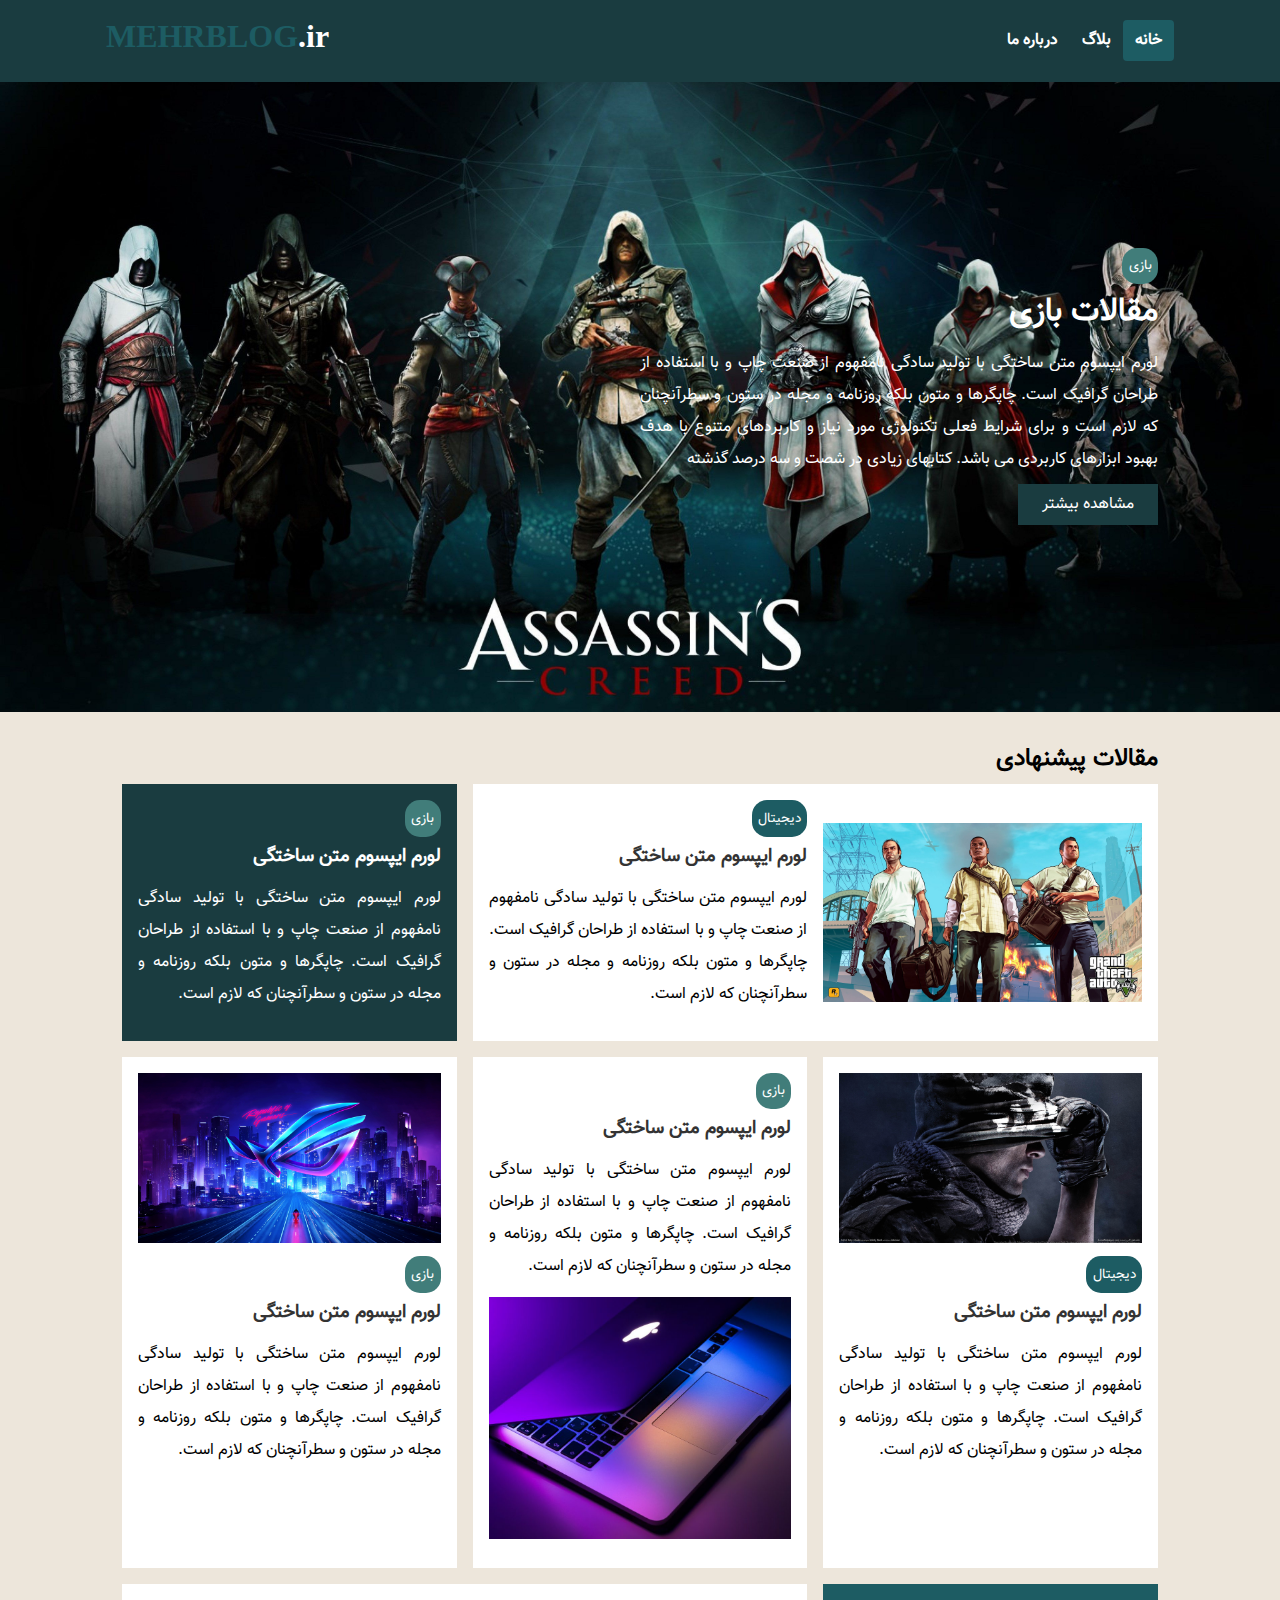
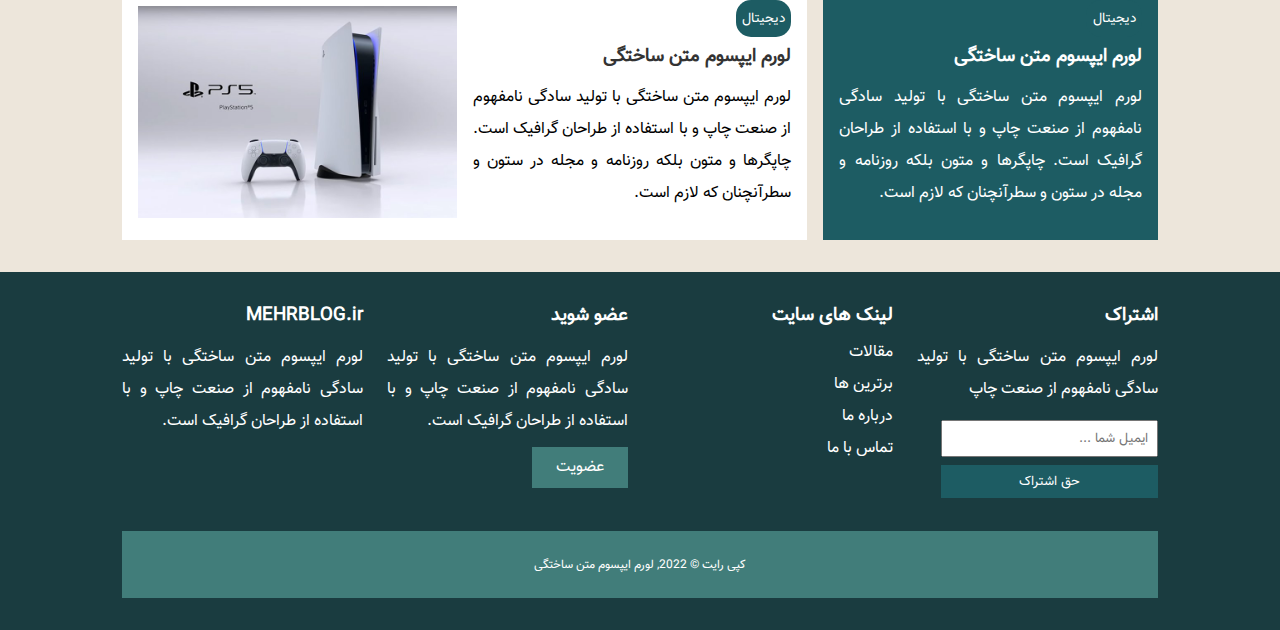
<file: index.html>
<!DOCTYPE html>
<html lang="fa" dir="rtl">

<head>
    <meta charset="UTF-8">
    <meta http-equiv="X-UA-Compatible" content="IE=edge">
    <meta name="viewport" content="width=device-width, initial-scale=1.0">
    <link rel="stylesheet" href="https://use.fontawesome.com/releases/v5.8.2/css/all.css"
        integrity="sha384-oS3vJWv+0UjzBfQzYUhtDYW+Pj2yciDJxpsK1OYPAYjqT085Qq/1cq5FLXAZQ7Ay" crossorigin="anonymous" />
        <link rel="stylesheet" href="./css/style.css">
    <link rel="stylesheet" media="screen and (max-width : 768px)" href="./css/mobile.css">

    <title>blog site</title>
</head>

<body>
    <nav id="main-nav" class="bg-dark">
        <div class="container">
          <ul>
            <li><a class="active" href="./index.html">خانه</a></li>
            <li><a  href="./article.html">بلاگ</a></li>
            <li><a href="./about.html">درباره ما</a></li>
          </ul>
          <h1 class="logo"><span class="text-primary">MEHRBLOG</span>.ir</h1>
        </div>
      </nav>
      <header id="showcase">
        <div class="container">
            <div class="showcase-container">
                <div class="showcase-content">
                    <div class="category category-game ">بازی</div>
                    <h1>مقالات بازی</h1>
                    <p>لورم ایپسوم متن ساختگی با تولید سادگی نامفهوم از صنعت چاپ و با استفاده از طراحان گرافیک است. چاپگرها و متون بلکه روزنامه و مجله در ستون و سطرآنچنان که لازم است و برای شرایط فعلی تکنولوژی مورد نیاز و کاربردهای متنوع با هدف بهبود ابزارهای کاربردی می باشد. کتابهای زیادی در شصت و سه درصد گذشته
                    </p>
                    <a href="article.html" class="btn btn-primarty">مشاهده بیشتر</a>
                </div>
            </div>
        </div>
      </header>

      <!-- home Article -->
      <section id="home-articles" class="py-2">
        <div class="container">
            <h2>مقالات پیشنهادی</h2>
            <div class="articles-container">
                <article class="card">
                   <img src="./img/game1.jpg" alt="">
                    <div>
                        <div class="category category-digital">دیجیتال</div>
                        <h3>
                          <a href="article.html"> لورم ایپسوم متن ساختگی </a>
                        </h3>
                        <p>
                          لورم ایپسوم متن ساختگی با تولید سادگی نامفهوم از صنعت چاپ و با
                          استفاده از طراحان گرافیک است. چاپگرها و متون بلکه روزنامه و مجله
                          در ستون و سطرآنچنان که لازم است.
                        </p>
                      </div>
                </article>

                <article class="card bg-dark">
                    <div class="category category-game">بازی</div>
                    <h3>
                      <a href="article.html"> لورم ایپسوم متن ساختگی </a>
                    </h3>
                    <p>
                      لورم ایپسوم متن ساختگی با تولید سادگی نامفهوم از صنعت چاپ و با
                      استفاده از طراحان گرافیک است. چاپگرها و متون بلکه روزنامه و مجله
                      در ستون و سطرآنچنان که لازم است.
                    </p>
                  </article>

                  <article class="card">
                    <img src="./img/game2.jpg" alt="" />
                    <div class="category category-digital">دیجیتال</div>
                    <h3>
                      <a href="article.html"> لورم ایپسوم متن ساختگی </a>
                    </h3>
                    <p>
                      لورم ایپسوم متن ساختگی با تولید سادگی نامفهوم از صنعت چاپ و با
                      استفاده از طراحان گرافیک است. چاپگرها و متون بلکه روزنامه و مجله
                      در ستون و سطرآنچنان که لازم است.
                    </p>
                  </article>
        
                  <article class="card">
                    <div class="category category-game">بازی</div>
                    <h3>
                      <a href="article.html"> لورم ایپسوم متن ساختگی </a>
                    </h3>
                    <p>
                      لورم ایپسوم متن ساختگی با تولید سادگی نامفهوم از صنعت چاپ و با
                      استفاده از طراحان گرافیک است. چاپگرها و متون بلکه روزنامه و مجله
                      در ستون و سطرآنچنان که لازم است.
                    </p>
                    <img src="./img/digital2.jpg" alt="">
                  </article>
        
                  <article class="card">
                    <img src="./img/digital.jpg" alt="" />
                    <div class="category category-game">بازی</div>
                    <h3>
                      <a href="article.html"> لورم ایپسوم متن ساختگی </a>
                    </h3>
                    <p>
                      لورم ایپسوم متن ساختگی با تولید سادگی نامفهوم از صنعت چاپ و با
                      استفاده از طراحان گرافیک است. چاپگرها و متون بلکه روزنامه و مجله
                      در ستون و سطرآنچنان که لازم است.
                    </p>
                  </article>
        
                  <article class="card bg-primary">
                    <div class="category category-digital">دیجیتال</div>
                    <h3>
                      <a href="article.html"> لورم ایپسوم متن ساختگی </a>
                    </h3>
                    <p>
                      لورم ایپسوم متن ساختگی با تولید سادگی نامفهوم از صنعت چاپ و با
                      استفاده از طراحان گرافیک است. چاپگرها و متون بلکه روزنامه و مجله
                      در ستون و سطرآنچنان که لازم است.
                    </p>
                  </article>
        
                  <article class="card">
                    <div>
                      <div class="category category-digital">دیجیتال</div>
                      <h3>
                        <a href="article.html"> لورم ایپسوم متن ساختگی </a>
                      </h3>
                      <p>
                        لورم ایپسوم متن ساختگی با تولید سادگی نامفهوم از صنعت چاپ و با
                        استفاده از طراحان گرافیک است. چاپگرها و متون بلکه روزنامه و مجله
                        در ستون و سطرآنچنان که لازم است.
                      </p>
                    </div>
                 <img src="./img/digital3.jpg" alt="">
                  </article>
            </div>
        </div>
      </section>

      <footer id="main-footer" class="py2">
        <div class="container footer-container">

            <div>
                <h3>اشتراک</h3>
                <p>لورم ایپسوم متن ساختگی با تولید سادگی نامفهوم از صنعت چاپ </p>
                <form >
                    <input type="email" placeholder="ایمیل شما ...">
                    <input type="submit" value="حق اشتراک" class="btn btn-primary">
                </form>
            </div>

            <div>
                <h3>لینک های سایت</h3>
                <ul>
                    <li><a href="#">مقالات</a></li>
                    <li><a href="#">برترین ها</a></li>
                    <li><a href="#">درباره ما</a></li>
                    <li><a href="#">تماس با ما</a></li>
                </ul>
            </div>

            <div>
                <h3>عضو شوید</h3>
                <p>لورم ایپسوم متن ساختگی با تولید سادگی نامفهوم از صنعت چاپ و با استفاده از طراحان گرافیک است.

                </p>
                <a class="btn btn-secondary" href="#"> عضویت</a>
            </div>
        
            <div>
                <h3>MEHRBLOG.ir</h3>
                <P>لورم ایپسوم متن ساختگی با تولید سادگی نامفهوم از صنعت چاپ و با استفاده از طراحان گرافیک است.

                </P>
            </div>
            <div>
                <p>
                  کپی رایت  &copy; 2022, لورم ایپسوم متن ساختگی
                </p>
              </div>
        </div>
      </footer>
</body>

</html>
</file>
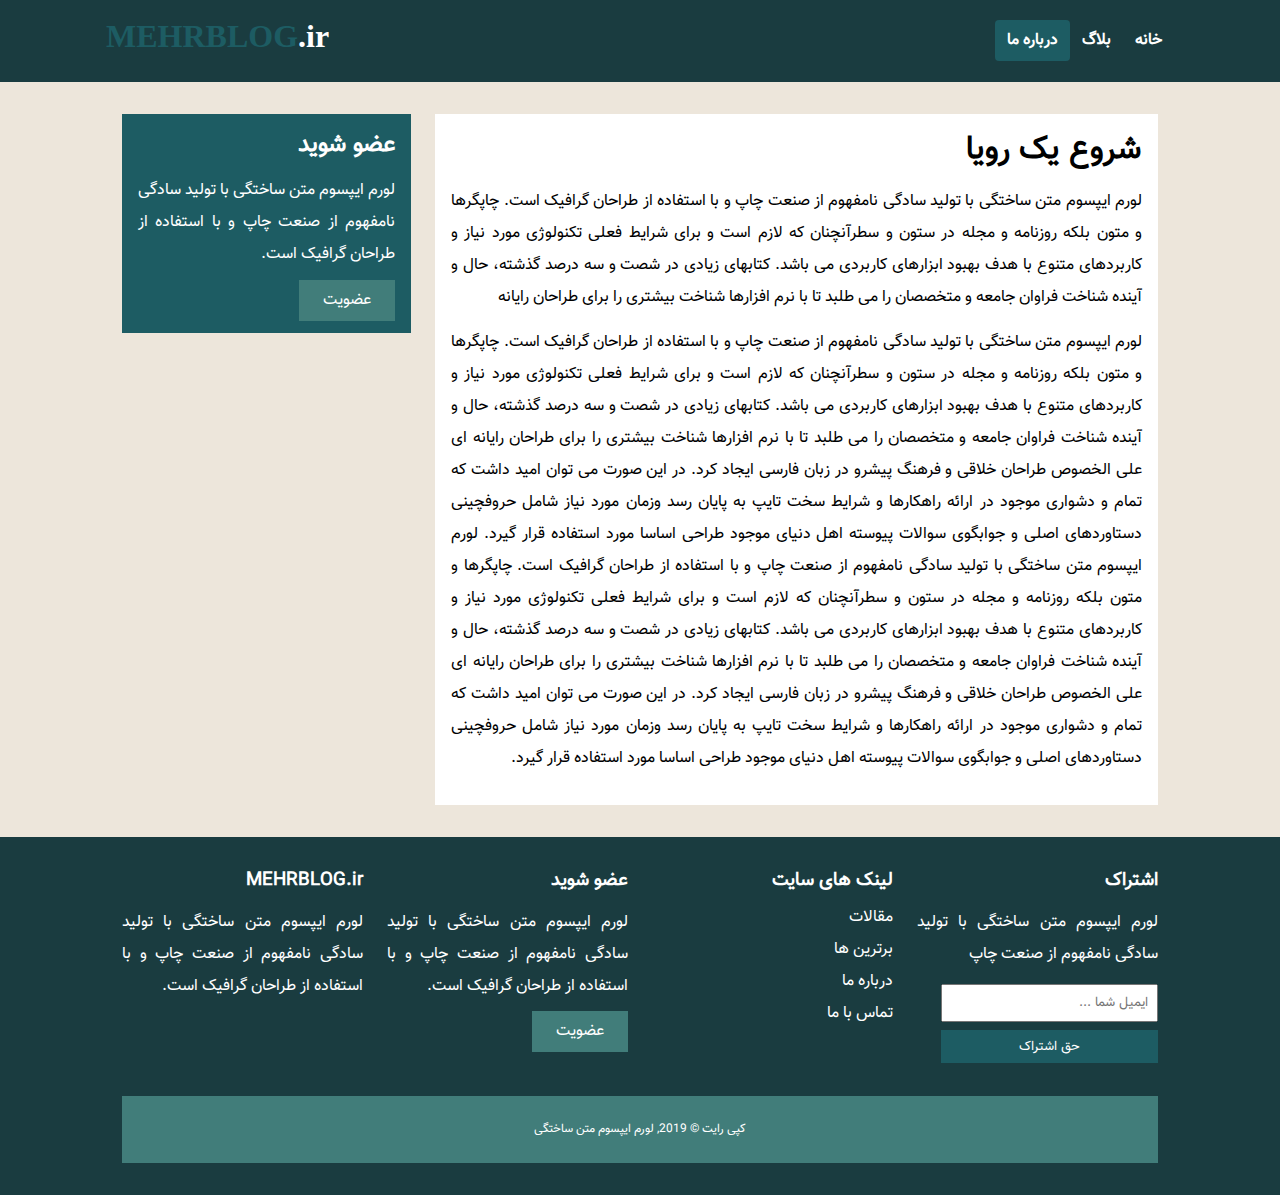
<file: about.html>
<!DOCTYPE html>
<html lang="fa" dir="rtl">

<head>
    <meta charset="UTF-8">
    <meta http-equiv="X-UA-Compatible" content="IE=edge">
    <meta name="viewport" content="width=device-width, initial-scale=1.0">
    <link rel="stylesheet" href="https://use.fontawesome.com/releases/v5.8.2/css/all.css"
        integrity="sha384-oS3vJWv+0UjzBfQzYUhtDYW+Pj2yciDJxpsK1OYPAYjqT085Qq/1cq5FLXAZQ7Ay" crossorigin="anonymous" />
        <link rel="stylesheet" href="./css/style.css">
    <link rel="stylesheet" media="screen and (max-width : 768px)" href="./css/mobile.css">
    <title>about</title>
</head>

<body>
    <nav id="main-nav" class="bg-dark">
        <div class="container">
          <ul>
            <li><a  href="./index.html">خانه</a></li>
            <li><a   href="./article.html">بلاگ</a></li>
            <li><a class="active" href="./about.html">درباره ما</a></li>
          </ul>
          <h1 class="logo"><span class="text-primary">MEHRBLOG</span>.ir</h1>
        </div>
      </nav>

      <section id="about">
        <div class="container">
            <div class="page-container">
         

            <article class="card">
                <h1>شروع یک رویا </h1>
                <p>
                    لورم ایپسوم متن ساختگی با تولید سادگی نامفهوم از صنعت چاپ و با
                    استفاده از طراحان گرافیک است. چاپگرها و متون بلکه روزنامه و مجله
                    در ستون و سطرآنچنان که لازم است و برای شرایط فعلی تکنولوژی مورد
                    نیاز و کاربردهای متنوع با هدف بهبود ابزارهای کاربردی می باشد.
                    کتابهای زیادی در شصت و سه درصد گذشته، حال و آینده شناخت فراوان
                    جامعه و متخصصان را می طلبد تا با نرم افزارها شناخت بیشتری را برای
                    طراحان رایانه
                  </p>
                  <p>
                    لورم ایپسوم متن ساختگی با تولید سادگی نامفهوم از صنعت چاپ و با
                    استفاده از طراحان گرافیک است. چاپگرها و متون بلکه روزنامه و مجله
                    در ستون و سطرآنچنان که لازم است و برای شرایط فعلی تکنولوژی مورد
                    نیاز و کاربردهای متنوع با هدف بهبود ابزارهای کاربردی می باشد.
                    کتابهای زیادی در شصت و سه درصد گذشته، حال و آینده شناخت فراوان
                    جامعه و متخصصان را می طلبد تا با نرم افزارها شناخت بیشتری را برای
                    طراحان رایانه ای علی الخصوص طراحان خلاقی و فرهنگ پیشرو در زبان
                    فارسی ایجاد کرد. در این صورت می توان امید داشت که تمام و دشواری
                    موجود در ارائه راهکارها و شرایط سخت تایپ به پایان رسد وزمان مورد
                    نیاز شامل حروفچینی دستاوردهای اصلی و جوابگوی سوالات پیوسته اهل
                    دنیای موجود طراحی اساسا مورد استفاده قرار گیرد. لورم ایپسوم متن
                    ساختگی با تولید سادگی نامفهوم از صنعت چاپ و با استفاده از طراحان
                    گرافیک است. چاپگرها و متون بلکه روزنامه و مجله در ستون و سطرآنچنان
                    که لازم است و برای شرایط فعلی تکنولوژی مورد نیاز و کاربردهای متنوع
                    با هدف بهبود ابزارهای کاربردی می باشد. کتابهای زیادی در شصت و سه
                    درصد گذشته، حال و آینده شناخت فراوان جامعه و متخصصان را می طلبد تا
                    با نرم افزارها شناخت بیشتری را برای طراحان رایانه ای علی الخصوص
                    طراحان خلاقی و فرهنگ پیشرو در زبان فارسی ایجاد کرد. در این صورت می
                    توان امید داشت که تمام و دشواری موجود در ارائه راهکارها و شرایط
                    سخت تایپ به پایان رسد وزمان مورد نیاز شامل حروفچینی دستاوردهای
                    اصلی و جوابگوی سوالات پیوسته اهل دنیای موجود طراحی اساسا مورد
                    استفاده قرار گیرد.
                  </p>
            </article>
            <aside class="card bg-primary">
                <h2>عضو شوید</h2>
                <p>
                  لورم ایپسوم متن ساختگی با تولید سادگی نامفهوم از صنعت چاپ و با
                  استفاده از طراحان گرافیک است.
                </p>
                <a href="#" class="btn btn-secondary btn-block"> عضویت </a>
            </aside>
                   
        </div>
        </div>
      </section>

      <footer id="main-footer" class="py2">
        <div class="container footer-container">

            <div>
                <h3>اشتراک</h3>
                <p>لورم ایپسوم متن ساختگی با تولید سادگی نامفهوم از صنعت چاپ </p>
                <form >
                    <input type="email" placeholder="ایمیل شما ...">
                    <input type="submit" value="حق اشتراک" class="btn btn-primary">
                </form>
            </div>

            <div>
                <h3>لینک های سایت</h3>
                <ul>
                    <li><a href="#">مقالات</a></li>
                    <li><a href="#">برترین ها</a></li>
                    <li><a href="#">درباره ما</a></li>
                    <li><a href="#">تماس با ما</a></li>
                </ul>
            </div>

            <div>
                <h3>عضو شوید</h3>
                <p>لورم ایپسوم متن ساختگی با تولید سادگی نامفهوم از صنعت چاپ و با استفاده از طراحان گرافیک است.

                </p>
                <a class="btn btn-secondary" href="#"> عضویت</a>
            </div>
        
            <div>
                <h3>MEHRBLOG.ir</h3>
                <P>لورم ایپسوم متن ساختگی با تولید سادگی نامفهوم از صنعت چاپ و با استفاده از طراحان گرافیک است.

                </P>
            </div>
            <div>
                <p>
                  کپی رایت  &copy; 2019, لورم ایپسوم متن ساختگی
                </p>
              </div>
        </div>
      </footer>
</body>

</html>
</file>
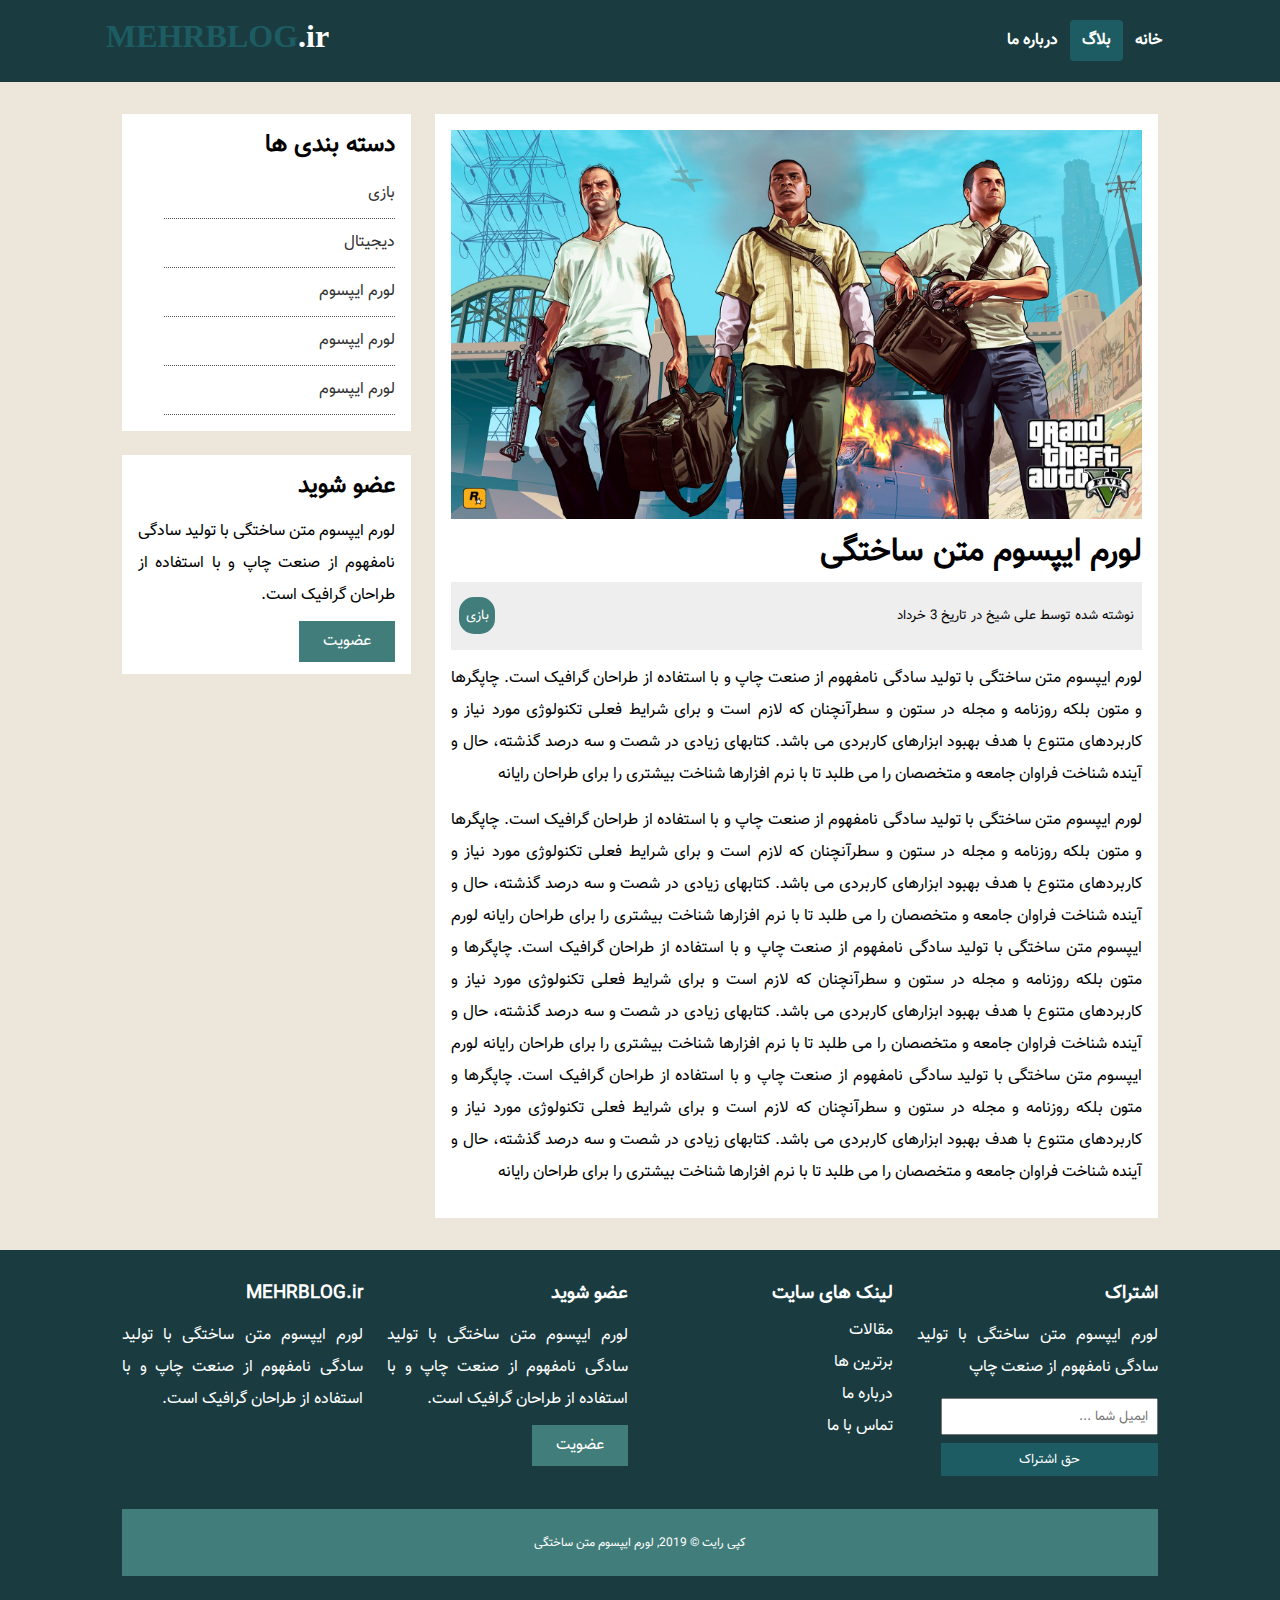
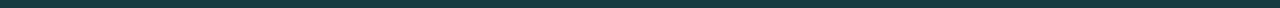
<file: article.html>
<!DOCTYPE html>
<html lang="fa" dir="rtl">

<head>
    <meta charset="UTF-8">
    <meta http-equiv="X-UA-Compatible" content="IE=edge">
    <meta name="viewport" content="width=device-width, initial-scale=1.0">
    <link rel="stylesheet" href="https://use.fontawesome.com/releases/v5.8.2/css/all.css"
        integrity="sha384-oS3vJWv+0UjzBfQzYUhtDYW+Pj2yciDJxpsK1OYPAYjqT085Qq/1cq5FLXAZQ7Ay" crossorigin="anonymous" />
        <link rel="stylesheet" href="./css/style.css">
    <link rel="stylesheet" media="screen and (max-width : 768px)" href="./css/mobile.css">
    <title>article</title>
</head>

<body>
    <nav id="main-nav" class="bg-dark">
        <div class="container">
            <ul>
                <li><a  href="./index.html">خانه</a></li>
                <li><a class="active"  href="./article.html">بلاگ</a></li>
                <li><a href="./about.html">درباره ما</a></li>
              </ul>
            <h1 class="logo"><span class="text-primary">MEHRBLOG</span>.ir</h1>
        </div>
    </nav>

    <section id="article">
        <div class="container">
            <div class="page-container">
                <article class="card">
                    <img src="./img/game1.jpg" alt="" />
            <h1 class="l-heading">لورم ایپسوم متن ساختگی </h1>
            <div class="meta">
              <small>
                <i class="fas fa-user"></i> نوشته شده توسط علی شیخ در تاریخ 3 خرداد
              </small>
              <div class="category category-game">بازی</div>
            </div>
            <p>
              لورم ایپسوم متن ساختگی با تولید سادگی نامفهوم از صنعت چاپ و با
              استفاده از طراحان گرافیک است. چاپگرها و متون بلکه روزنامه و مجله
              در ستون و سطرآنچنان که لازم است و برای شرایط فعلی تکنولوژی مورد
              نیاز و کاربردهای متنوع با هدف بهبود ابزارهای کاربردی می باشد.
              کتابهای زیادی در شصت و سه درصد گذشته، حال و آینده شناخت فراوان
              جامعه و متخصصان را می طلبد تا با نرم افزارها شناخت بیشتری را برای
              طراحان رایانه
            </p>
            <p>
              لورم ایپسوم متن ساختگی با تولید سادگی نامفهوم از صنعت چاپ و با
              استفاده از طراحان گرافیک است. چاپگرها و متون بلکه روزنامه و مجله
              در ستون و سطرآنچنان که لازم است و برای شرایط فعلی تکنولوژی مورد
              نیاز و کاربردهای متنوع با هدف بهبود ابزارهای کاربردی می باشد.
              کتابهای زیادی در شصت و سه درصد گذشته، حال و آینده شناخت فراوان
              جامعه و متخصصان را می طلبد تا با نرم افزارها شناخت بیشتری را برای
              طراحان رایانه
              
              لورم ایپسوم متن ساختگی با تولید سادگی نامفهوم از صنعت چاپ و با
              استفاده از طراحان گرافیک است. چاپگرها و متون بلکه روزنامه و مجله
              در ستون و سطرآنچنان که لازم است و برای شرایط فعلی تکنولوژی مورد
              نیاز و کاربردهای متنوع با هدف بهبود ابزارهای کاربردی می باشد.
              کتابهای زیادی در شصت و سه درصد گذشته، حال و آینده شناخت فراوان
              جامعه و متخصصان را می طلبد تا با نرم افزارها شناخت بیشتری را برای
              طراحان رایانه
              
              لورم ایپسوم متن ساختگی با تولید سادگی نامفهوم از صنعت چاپ و با
              استفاده از طراحان گرافیک است. چاپگرها و متون بلکه روزنامه و مجله
              در ستون و سطرآنچنان که لازم است و برای شرایط فعلی تکنولوژی مورد
              نیاز و کاربردهای متنوع با هدف بهبود ابزارهای کاربردی می باشد.
              کتابهای زیادی در شصت و سه درصد گذشته، حال و آینده شناخت فراوان
              جامعه و متخصصان را می طلبد تا با نرم افزارها شناخت بیشتری را برای
              طراحان رایانه
            </p>
                </article>
                <aside id="categories" class="card">
                    <h2> دسته بندی ها </h2>
                    <ul class="list">
                      <li>
                        <a href="#"> بازی <i class="fas fa-chevron-left"></i></a>
                      </li>
                      <li>
                        <a href="#">دیجیتال<i class="fas fa-chevron-left"></i> </a
                        >
                      </li>
                      <li>
                        <a href="#">لورم ایپسوم<i class="fas fa-chevron-left"></i> </a>
                      </li>
                      <li>
                        <a href="#">لورم ایپسوم <i class="fas fa-chevron-left"></i> </a>
                      </li>
                      <li>
                        <a href="#">لورم ایپسوم <i class="fas fa-chevron-left"></i> </a>
                      </li>
                    </ul>
                  </aside>
        
                  <aside class="card">
                    <h2>عضو شوید</h2>
                    <p>
                      لورم ایپسوم متن ساختگی با تولید سادگی نامفهوم از صنعت چاپ و با
                      استفاده از طراحان گرافیک است.
                    </p>
                    <a href="#" class="btn btn-secondary btn-block"> عضویت </a>
                  </aside>
            </div>
        </div>
    </section>

    <footer id="main-footer" class="py2">
        <div class="container footer-container">

            <div>
                <h3>اشتراک</h3>
                <p>لورم ایپسوم متن ساختگی با تولید سادگی نامفهوم از صنعت چاپ </p>
                <form>
                    <input type="email" placeholder="ایمیل شما ...">
                    <input type="submit" value="حق اشتراک" class="btn btn-primary">
                </form>
            </div>

            <div>
                <h3>لینک های سایت</h3>
                <ul>
                    <li><a href="#">مقالات</a></li>
                    <li><a href="#">برترین ها</a></li>
                    <li><a href="#">درباره ما</a></li>
                    <li><a href="#">تماس با ما</a></li>
                </ul>
            </div>

            <div>
                <h3>عضو شوید</h3>
                <p>لورم ایپسوم متن ساختگی با تولید سادگی نامفهوم از صنعت چاپ و با استفاده از طراحان گرافیک است.

                </p>
                <a class="btn btn-secondary" href="#"> عضویت</a>
            </div>

            <div>
                <h3>MEHRBLOG.ir</h3>
                <P>لورم ایپسوم متن ساختگی با تولید سادگی نامفهوم از صنعت چاپ و با استفاده از طراحان گرافیک است.

                </P>
            </div>
            <div>
                <p>
                    کپی رایت &copy; 2019, لورم ایپسوم متن ساختگی
                </p>
            </div>
        </div>
    </footer>
</body>

</html>
</file>
<file: css/style.css>
@font-face {
    font-family: "Vazir";
    src: url("../fonts/Vazir.eot"); /* IE9 Compat Modes */
    src: url("../fonts/Vazir.eot?#iefix") format("embedded-opentype"),
      /* IE6-IE8 */ url("../fonts/Vazir.woff2") format("woff2"),
      /* Super Modern Browsers */ url("../fonts/Vazir.woff") format("woff"),
      /* Pretty Modern Browsers */ url("../fonts/Vazir.ttf") format("truetype"); /* Safari, Android, iOS */
  }
  
  :root {
    --primary-color: #1D5C63;
    --secondary-color: #417D7A;
    --light-color: #EDE6DB;
    --dark-color: #1A3C40;
    --max-width: 1100px;
  }
  
  .category {
    --game-color: #417D7A;
    --digital-color: #1D5C63;
  }
  
  * {
    margin: 0;
    padding: 0;
    box-sizing: border-box;
  }
  
  body {
    font-family: "Vazir", Arial, Helvetica, sans-serif;
    line-height: 2;
    background: var(--light-color);
  }
  
  a {
    color: #333;
    text-decoration: none;
  }
  
  p {
    margin: 0.85rem 0;
    text-align: justify
  }
  
  ul {
    list-style: none;
  }
  img{
    width: 100%;
  }
  
  h1,
  h2,
  h3,
  h4,
  h5,
  h6,
  input,
  button {
    font-family: "Vazir", Arial, Helvetica, sans-serif;
    margin-bottom: 0.55rem;
    line-height: 1.3;
  }
  
  /* Utility */
  .container {
    max-width: var(--max-width);
    margin: auto;
    padding: 0 2rem;
    overflow: hidden;
  }
  
  .text-primary {
    color: var(--primary-color);
  }
  
  .category {
    display: inline-block;
    color: #fff;
    font-size: 0.85rem;
    padding: 0.3rem 0.4rem;
    border-radius: 15px;
    margin-bottom: 0.5rem;
  }
  
  
  .category-game { background: var(--game-color) }
  .category-digital { background: var(--digital-color) }
  
  
  .btn {
    border: none;
    background: var(--dark-color);
    color: #fff;
    padding: 0.5rem 1.5rem;
  }
  
  .btn-light { background: var(--light-color) }
  .btn-primary { background: var(--primary-color) }
  .btn-secondary { background: var(--secondary-color) }
  
  
  .btn:hover {
    opacity: 0.9;
  }
  
  
  .card {
    background: #fff;
    padding: 1rem;
  }
  
  .bg-dark {
    background: var(--dark-color);
    color: #fff;
  }
  
  .bg-primary {
    background: var(--primary-color);
    color: #fff;
  }
  
  
  .bg-dark h1,
  .bg-dark h2,
  .bg-dark h3,
  .bg-dark a,
  .bg-primary h1,
  .bg-primary h2,
  .bg-primary h3,
  .bg-primary a{
    color: #fff;
  }
  
  .py-1 { padding: 1.5rem 0 }
  .py-2 { padding: 2rem 0 }
  .py-3 { padding: 3rem 0 }
  .p-1 { padding: 1.5rem }
  .p-2 { padding: 2rem }
  .p-3 { padding: 3rem }
  
  
  .list li {
    padding: .5rem 0;
    border-bottom: #555 dotted 1px;
    width: 90%;
  }
  
  .list li a:hover {
    color: var(--primary-color) !important;
  }
  
  /* Inner page grid container */
  .page-container {
    display: grid;
    grid-template-columns: 5fr 2fr;
    margin: 2rem 0;
    grid-gap: 1.5rem;
  }
  
  .page-container article {
    grid-row: 1 / span 3;
  }
  
  /* Navigation */
  #main-nav {
    position: sticky;
    top: 0;
    z-index: 2;
  }
  
  #main-nav a {
    color: #fff;
  }
  
  #main-nav .container {
    display: grid;
    grid-template-columns: repeat(2,1fr);
    padding: 1rem;
    align-items: center;
  }
  
  #main-nav .logo {
    font-family: "Staatliches", cursive;
    color: #fff;
    justify-self: end;
  }
  
  
  #main-nav ul {
    display: flex;
  }
  
  #main-nav ul li a {
    padding: 0.5rem 0.75rem;
    font-weight: bold;
  }
  
  #main-nav ul li a.active {
    background: var(--primary-color);
    color: #fff;
    border-radius: 4px;
  }
  
  /* Showcase */
  #showcase {
    color: #fff;
    background: #333 url('../img/wall3.jpg') no-repeat center center/cover;
    padding: 2rem;
    height: 70vh;
  }
  
  #showcase .showcase-container {
    display: grid;
    grid-template-columns: repeat(2, 1fr);
    justify-content: center;
    align-items: center;
    height: 60vh;
  }
  
  /* Home Articles */
  #home-articles .articles-container {
    display: grid;
    grid-template-columns: repeat(3, 1fr);
    grid-gap: 1rem;
  }
  
  #home-articles .articles-container article:first-child,
  #home-articles .articles-container article:last-child {
    display: grid;
    grid-template-columns: repeat(2, 1fr);
    grid-gap: 1rem;
    align-items: center;
    grid-column: 1 / span 2;
  }
  
  #home-articles .articles-container article:last-child {
    grid-column: 2 / span 2;
  }
  
  
  /* Footer */
  #main-footer {
    background: var(--dark-color);
    color: #fff;
    padding: 2rem;
  }
  
  #main-footer a {
    color: #fff;
  }
  
  #main-footer .footer-container {
    display: grid;
    grid-template-columns: repeat(4, 1fr);
    grid-gap: 1.5rem;
  }
  
  #main-footer .footer-container div:last-child {
    background: #417D7A;
    grid-column: 1 / span 4;
    padding: .5rem;
    font-size: 0.75rem;
  }
  
  #main-footer .footer-container div:last-child p{
    text-align: center;
  }
  
  #main-footer .footer-container input[type='email'] {
    width: 90%;
    padding: 0.5rem;
    margin-bottom: 0.5rem;
  }
  
  #main-footer .footer-container input[type='submit'] {
    width: 90%;
  }
  
  #article .meta {
    display: flex;
    justify-content: space-between;
    align-items: center;
    background: #eee;
    padding: 0.5rem;
  }
  
  #article .meta .category {
    margin-top: 0.4rem;
  }
  
  #categories .list li a{
    display: flex;
    justify-content: space-between;
    align-items: center;
  }
</file>
<file: css/mobile.css>
#home-articles .articles-container {
    grid-template-columns: repeat(2, 1fr);
  }
  
  #home-articles .articles-container article:first-child,
  #home-articles .articles-container article:last-child {
    grid-template-columns: 1fr;
    grid-column: 1;
  }
  
  
  @media (max-width: 500px) {
    /* Navigation */
    #main-nav .container {
      grid-template-columns: 1fr;
      grid-gap: 1.2rem;
    }
  
    #main-nav ul{
        order :2
    }
  
    #main-nav ul,
    #main-nav .logo {
      justify-self: center;
    }
  
    #main-nav ul li a {
      padding: 0.4rem;
    }
  
    #showcase .showcase-container,
    #home-articles .articles-container,
    #main-footer .footer-container {
      grid-template-columns: 1fr;
    }
  
    #main-footer .footer-container div:last-child {
      grid-column: 1;
    }
  
    #main-footer .footer-container div:first-child,
    #main-footer .footer-container div:nth-child(3){
      border-bottom: #444 dotted 1px;
      padding-bottom: 1rem;
    }
  
    .page-container {
      grid-template-columns: 1fr;
      text-align: center;
    }
  
    .page-container article {
      grid-row: 1;
    }
  
  }
</file>
